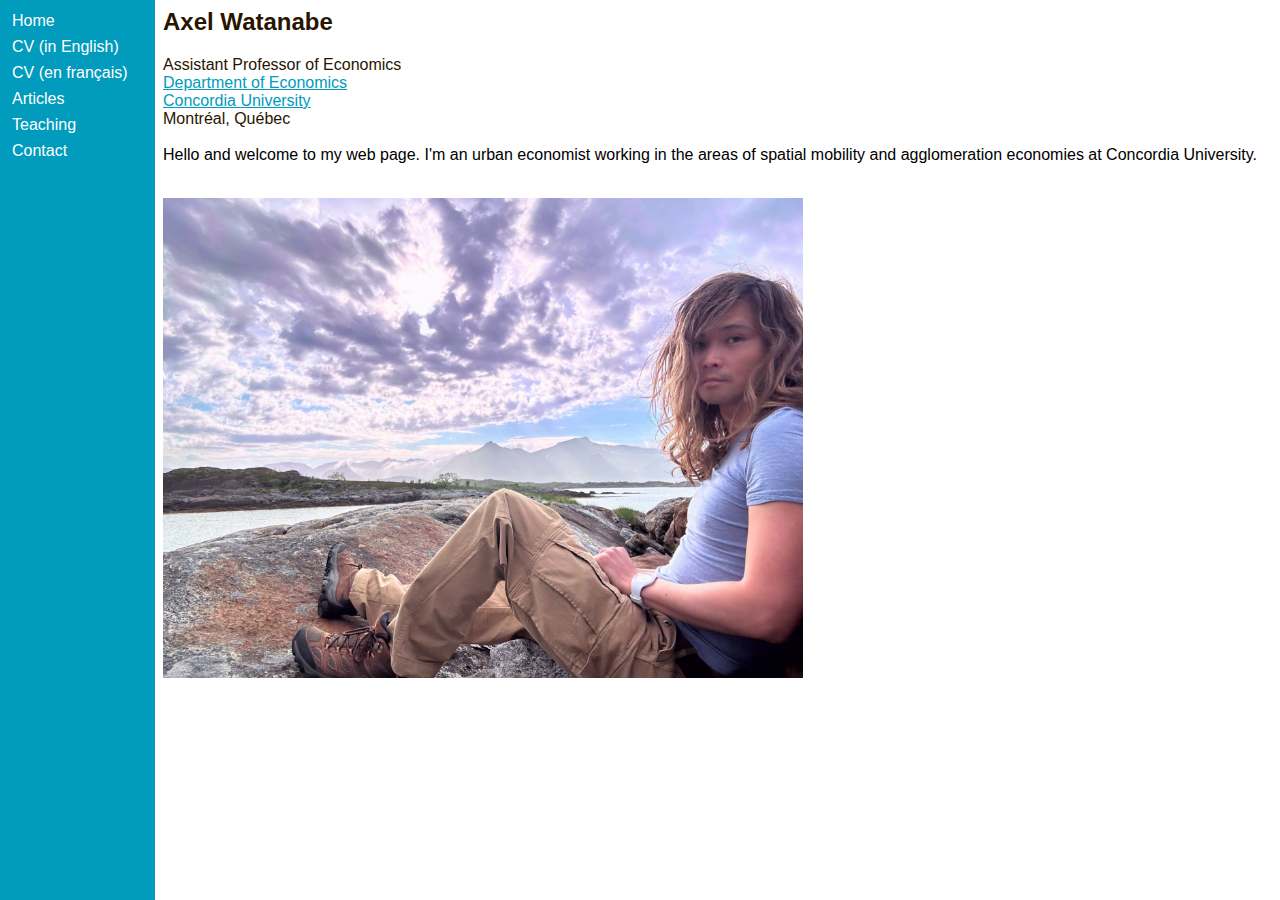
<file: index.html>
<html>
<head><title>Axel Watanabe Home</title></head>
<link rel="stylesheet" type="text/css" href="./styles/body.css">
<frameset cols="155,*" frameborder="0">
<frame src="left.html" name="left">
<frame src="right.html" name="right">
</frameset>

</html>
</file>
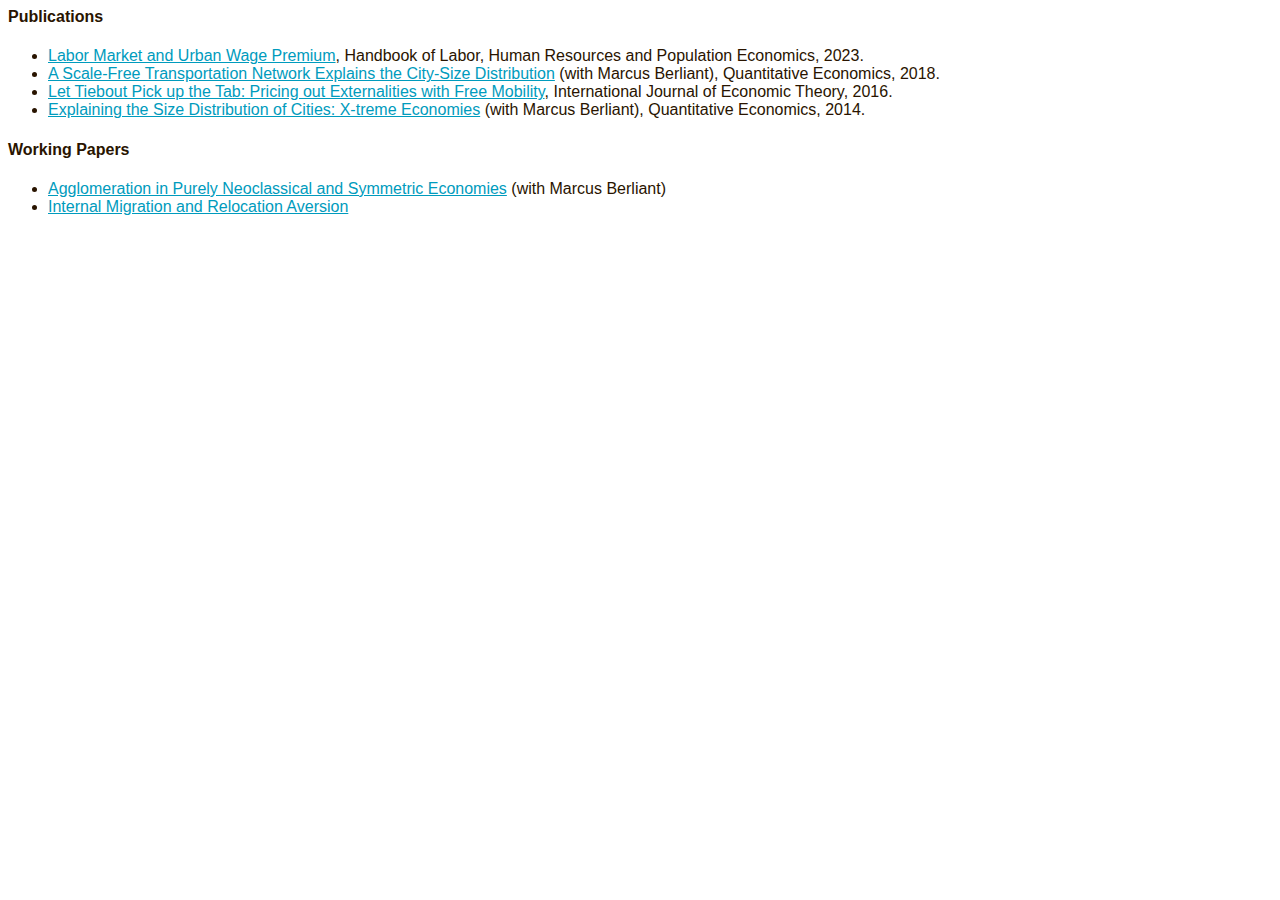
<file: articles.html>
<html>
<head>
<title>Publications</title>
<link rel="stylesheet" type="text/css" href="./styles/body.css">
	
<body>
<h4>Publications</h4>
<ul>
<li class="list2"><a class="orangef" href="https://link.springer.com/referenceworkentry/10.1007/978-3-319-57365-6_415-1" target="_blank">Labor Market and Urban Wage Premium</a>, Handbook of Labor, Human Resources and Population Economics, 2023.
<li class="list2"><a class="orangef" href="https://onlinelibrary.wiley.com/doi/full/10.3982/QE619" target="_blank">A Scale-Free Transportation Network Explains the City-Size Distribution</a> (with Marcus Berliant), Quantitative Economics, 2018. 
<li class="list2"><a class="orangef" href="docs/ext.pdf" target="_blank">Let Tiebout Pick up the Tab: Pricing out Externalities with Free Mobility</a>, International Journal of Economic Theory, 2016.
<li class="list2"><a class="orangef" href="http://qeconomics.org/ojs/index.php/qe/article/view/169" target="_blank">Explaining the Size Distribution of Cities: X-treme Economies</a> (with Marcus Berliant), 
Quantitative Economics, 2014.
</ul>

<h4>Working Papers</h4>
<ul>
<li class = "list2"><a class = "orangef" href = "https://ideas.repec.org/p/pra/mprapa/122263.html" target="_blank">Agglomeration in Purely Neoclassical and Symmetric Economies</a> (with Marcus Berliant)
<li class = "list2"><a class = "orangef" href = "./docs/mig.pdf" target="_blank">Internal Migration and Relocation Aversion</a>
<!--
<li class="list2"><a class="orangef" href="docs/gmp.pdf" target="_blank">A Spatial Production Economy Explains Gross Metropolitan Product</a>
-->
</ul>
</body>
</html>
</file>
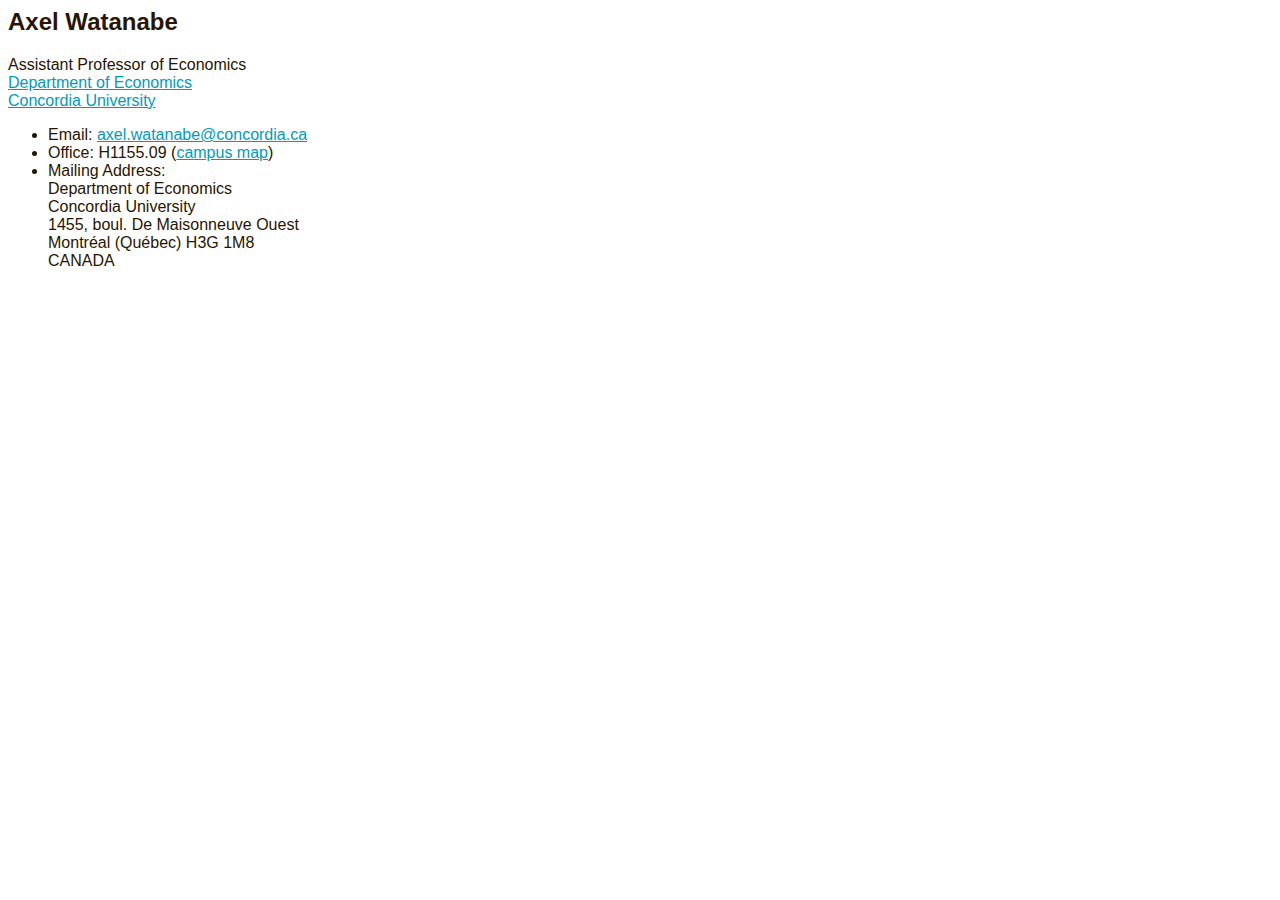
<file: contact.html>
<html>
<head>
<title>Axel Watanabe Contact</title>
<link rel="stylesheet" type="text/css" href="./styles/body.css">
	
<body>
<h2>Axel Watanabe</h2>
<span>Assistant Professor of Economics</span><br>
<a class="orangef" href="https://www.concordia.ca/artsci/economics.html" target="_blank">Department of Economics</a><br>
<a class="orangef" href="https://www.concordia.ca/" target="_blank">Concordia University</a><br>
<p>

<ul>
<!--

-->
<li class="list2">Email: <a class="orangef" href="mailto:axel.watanabe@concordia.ca">axel.watanabe@concordia.ca</a>
<li class="list2">Office: H1155.09 (<a class="orangef" href="https://www.concordia.ca/maps/sgw-campus.html?building=H" target="_blank">campus map</a>)
<li class="list2">Mailing Address: <br>Department of Economics<br>
Concordia University<br>
1455, boul. De Maisonneuve Ouest<br>
Montr&eacute;al (Qu&eacute;bec) H3G 1M8<br>
CANADA<br>
<!--
</ul>
<img src = "docs/cervino_small.jpg" width=640 height=480><br>
<img src = "docs/matterhorn.jpg" width=640 height=480><br>
<sup>@ Matterhorn</sup>
-->

</body>
</html>
</file>
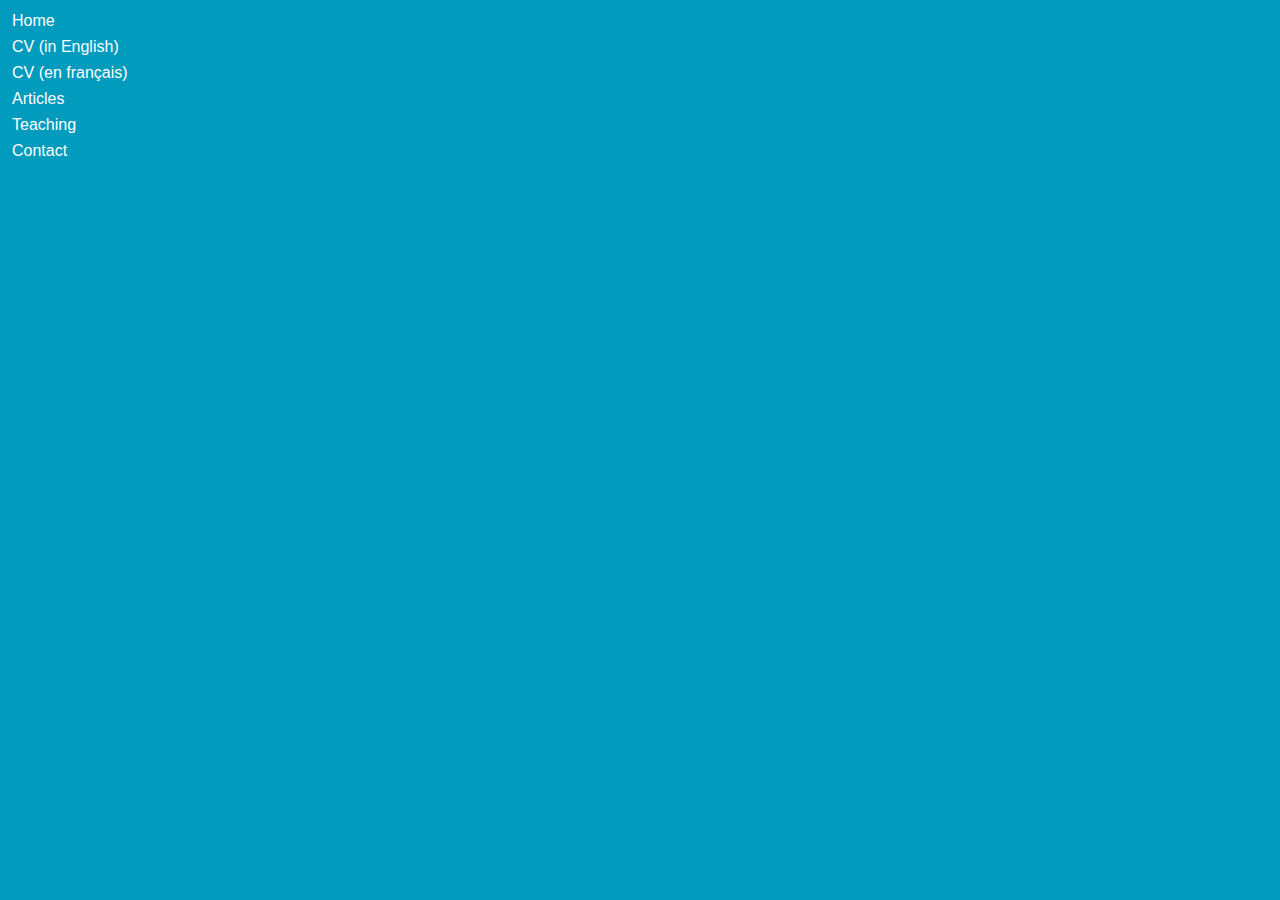
<file: left.html>
<html>
<head>
<title>left</title>
<link rel="stylesheet" type="text/css" href="./styles/bodyleft.css">
	
<body class="left">
	<a class="blanc" href="right.html" target="right">Home</a>
	<a class="blanc" href="./docs/cv23.pdf" target="_blank">CV (in English)</a>
	<a class="blanc" href="./docs/cvfr.pdf" target="_blank">CV (en français)</a>
	<a class="blanc" href="articles.html" target="right">Articles</a>
	<a class="blanc" href="teaching.html" target="right">Teaching</a>
	<a class="blanc" href="contact.html" target="right">Contact</a>
	<!--
	<a class="blanc" href="mailto:watanabe@d.umn.edu">Email</a>
	-->
</body>
</html>
</file>
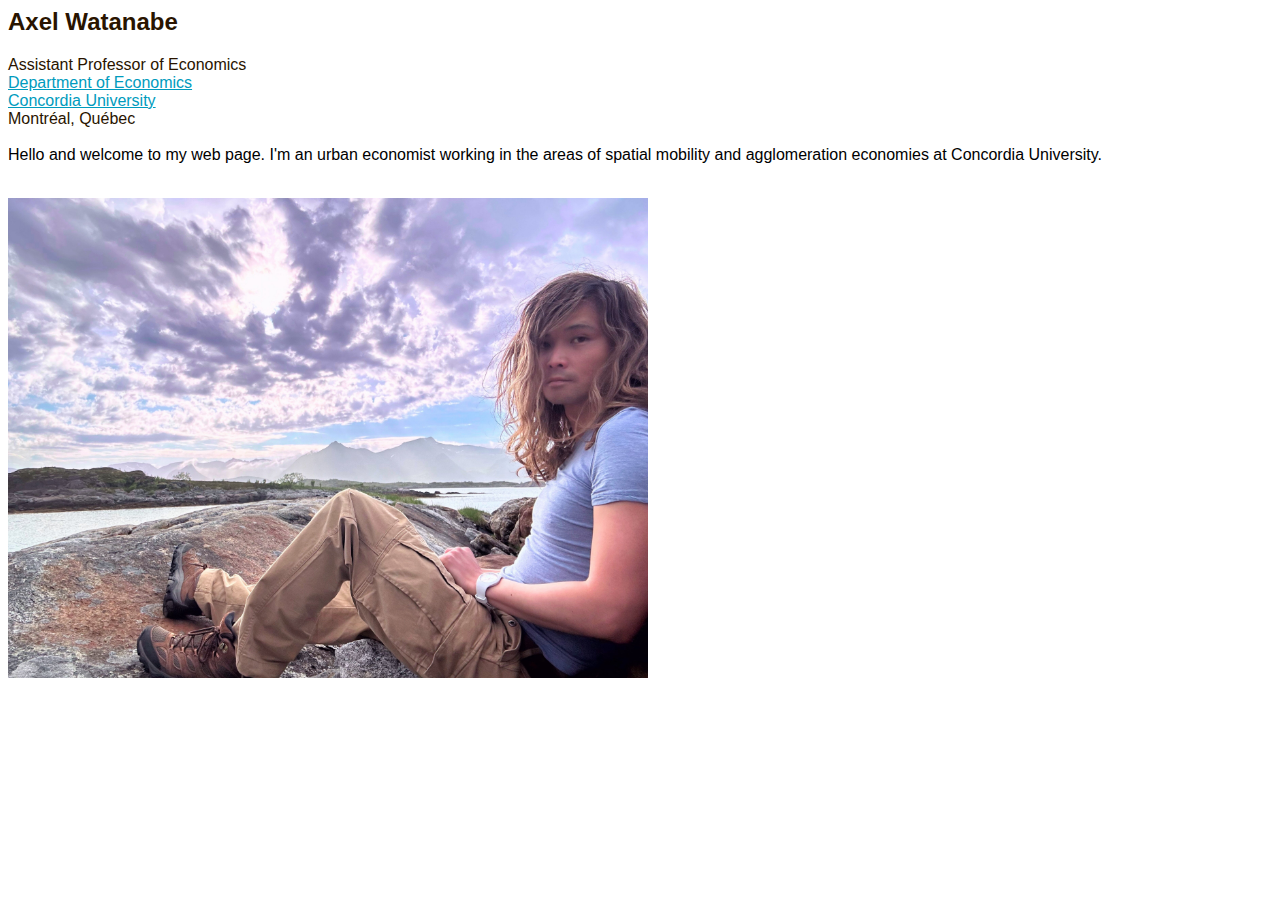
<file: right.html>
<html>
<head>
<title>Axel Watanabe Home</title>
<link rel="stylesheet" type="text/css" href="./styles/body.css">
	
<body>
<h2>Axel Watanabe</h2>
<span>Assistant Professor of Economics</span><br>
<a class="orangef" href="https://www.concordia.ca/artsci/economics.html" target="_parent">Department of Economics</a><br>
<a class="orangef" href="https://www.concordia.ca/" target="_parent">Concordia University</a><br>
<span>Montr&eacute;al, Qu&eacute;bec</span>
<br>
<br>
Hello and welcome to my web page. I'm an urban economist working in the areas of spatial mobility and agglomeration economies at Concordia University. 
<br>
<br>
<p>

<img src = "./docs/svolvaer.jpg" width=640 height=480><br>
<!--
<img src = "docs/cervino.jpg" width=640 height=480><br>
-->

<!--
<img src="docs/b.jpg" height=288 width=384><br>
-->
<!--
<img src="docs/tb.jpg"><br>
<sup>(Picture by Matt Sellers)</sup>
<sup>@ St. Louis Big Band</sup><br>
-->
<!--

<img src = "docs/wetterhorn.jpg" width=640 height=480><br>
<sup><a class = "orangef" href = "https://www.google.com/maps/place/46%C2%B036'04.4%22N+7%C2%B058'00.6%22E/@46.6012194,7.9646335,17z/data=!3m1!4b1!4m5!3m4!1s0x0:0x0!8m2!3d46.6012194!4d7.9668222">Wetterhorn</a>, Switzerland</sup>
<br>
<br>

<img src = "docs/MontBlanc.jpg" width=640 height=480><br>
<sup>The day <a class = "orangef" href = "https://www.google.com/maps/place/45%C2%B053'13.7%22N+6%C2%B044'58.8%22E/@45.8871472,6.7474752,17z/data=!3m1!4b1!4m5!3m4!1s0x0:0x0!8m2!3d45.8871472!4d6.7496639?q=loc:45.8871472,6.7496639">Mont Blanc</a> became
mon Blanc (a French pun intended).</sup>
-->

<!--
&nbsp;
<img src = "docs/innsbruck.jpg" width=360 height=480><br>
<sup>Sipping gl&uuml;hwein at Chrsitmas Market in <a class = "orangef" href = "https://goo.gl/maps/R1T5XFCygvn">Innsbruck</a>, Austria</sup>
-->
</body>
</html>
</file>
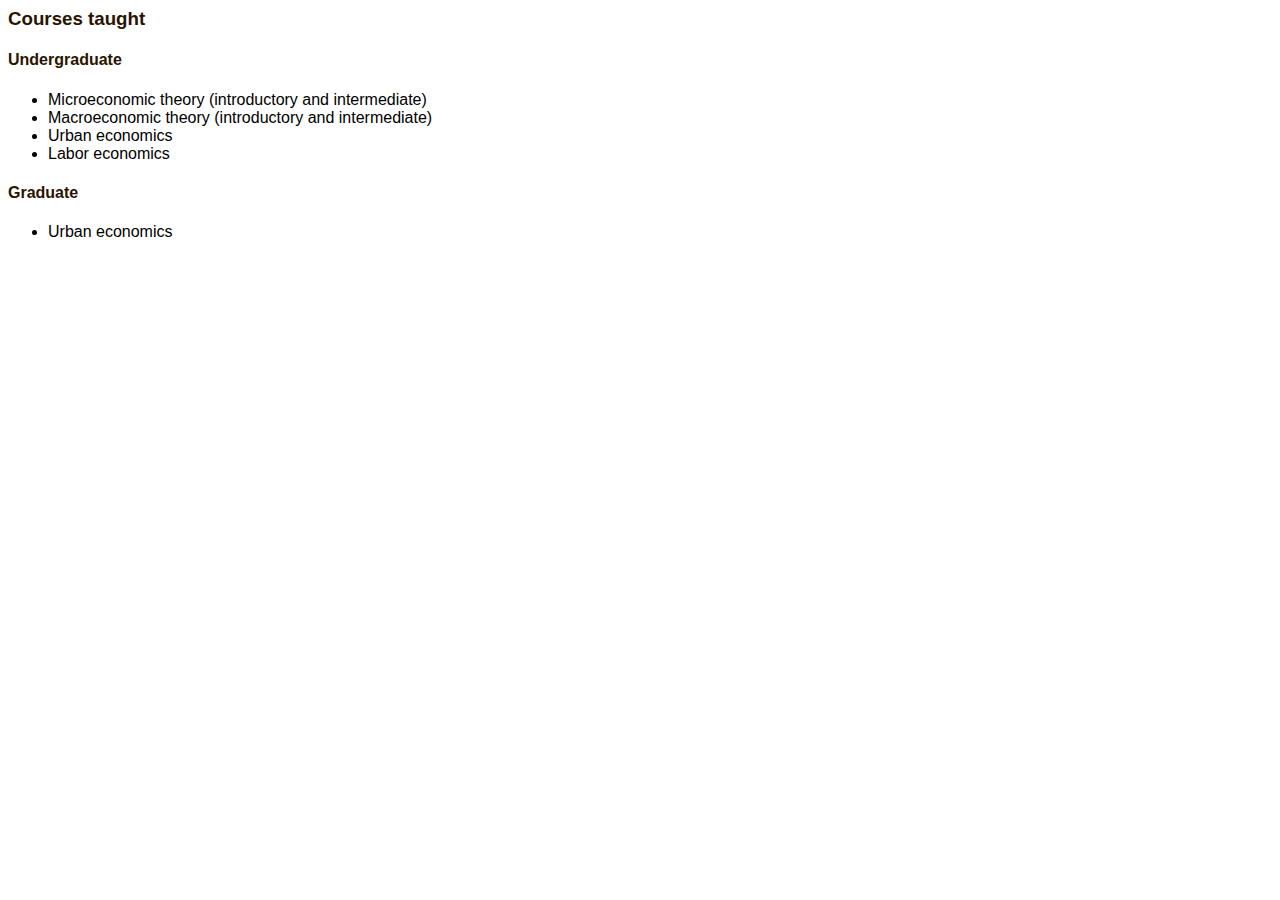
<file: teaching.html>
<html>
<head>
<title>Teaching</title>
<link rel="stylesheet" type="text/css" href="./styles/body.css">
	
<body>

<h3>Courses taught</h3>
<h4>Undergraduate</h4>
<ul>
	<li>Microeconomic theory (introductory and intermediate)
	<li>Macroeconomic theory (introductory and intermediate)
	<li>Urban economics
	<li>Labor economics
</ul>
<h4>Graduate</h4>
<ul>
	<li>Urban economics
</ul>
	


<!--
<h4 class = "rouge"><a class="rouge" href="http://www.concordia.ca" targe="_parent">Concordia University</h4>
<ul>
<li class="listr"><a class="rouge" href="econ695wn20/index.html" target="_parent">Econ 695: Urban Economics (Winter 2020)</a>
<li class="listr"><a class="rouge" href="econ493fl19/index.html" target="_parent">Econ 493/594: Urban Economics (Fall 2019)</a>
<li class="listr"><a class="rouge" href="econ695wn19/index.html" target="_parent">Econ 695: Urban Economics (Winter 2019)</a>
<li class="listr"><a class="rouge" href="econ303wn19/index.html" target="_parent">Econ 303: Intermediate Macroeconomic Theory (Winter 2019)</a>
</ul>

<h4 class="azukinezu"><a class="azukinezu" href="http://www.lamar.edu" targe="_parent">Lamar University</a></h4>
<ul>
<li class="listazukinezu"><a class="azukinezu" href="https://luonline.blackboard.com/" target="_parent">Econ 1301-48F: Introductory Economics Online (Fall 2018)</a>
<li class="listazukinezu"><a class="azukinezu" href="https://luonline.blackboard.com/" target="_parent">Econ 2302-48F: Introductory Microeconomics Online (Fall 2018)</a>
<li class="listazukinezu"><a class="azukinezu" href="https://luonline.blackboard.com/" target="_parent">Econ 2301-48F: Introductory Macroeconomics Online (Fall 2018)</a>
</ul>
<ul>
<li class="listazukinezu"><a class="azukinezu" href="https://luonline.blackboard.com/" target="_parent">Econ 2302-48F: Introductory Microeconomics Online (Spring 2018)</a>
<li class="listazukinezu"><a class="azukinezu" href="econ3340sp18/index.html" target="_parent">Econ 3340: Intermediate Macroeconomics (Spring 2018)</a>
<li class="listazukinezu"><a class="azukinezu" href="https://luonline.blackboard.com/" target="_parent">Econ 5300-1B, -48F: Foundations of Economics Online (Spring 2018)</a>
</ul>
<ul>
<li class="listazukinezu"><a class="azukinezu" href="https://luonline.blackboard.com/" target="_parent">Econ 2302-48F: Introductory Microeconomics Online (Fall 2017)</a>
<li class="listazukinezu"><a class="azukinezu" href="econ1301fl17/index.html" target="_parent">Econ 1301: Introductory Economics (Fall 2017)</a>
<li class="listazukinezu"><a class="azukinezu" href="econ3340fl17/index.html" target="_parent">Econ 3340: Intermediate Macroeconomics (Fall 2017)</a>
</ul>
<ul>
<li class="listazukinezu"><a class="azukinezu" href="econ2302su17/index.html" target="_parent">Econ 2302: Introductory Microeconomics (Summer 2017)</a>
<li class="listazukinezu"><a class="azukinezu" href="econ3340su17/index.html" target="_parent">Econ 3340: Intermediate Macroeconomics (Summer 2017)</a>
</ul>
<ul>
<li class="listazukinezu"><a class="azukinezu" href="https://luonline.blackboard.com/" target="_parent">Econ 2301-48F: Introductory Macroeconomics Online (Spring 2017)</a>
<li class="listazukinezu"><a class="azukinezu" href="econ2302sp17/index.html" target="_parent">Econ 2302: Introductory Microeconomics (Spring 2017)</a>
<li class="listazukinezu"><a class="azukinezu" href="econ3340sp17/index.html" target="_parent">Econ 3340: Intermediate Macroeconomics (Spring 2017)</a>
</ul>
<ul>
<li class="listazukinezu"><a class="azukinezu" href="https://luonline.blackboard.com/" target="_parent">Econ 2301-48F: Introductory Macroeconomics Online (Fall 2016)</a>
<li class="listazukinezu"><a class="azukinezu" href="https://luonline.blackboard.com/" target="_parent">Econ 2302-48F: Introductory Microeconomics Online (Fall 2016)</a>
<li class="listazukinezu"><a class="azukinezu" href="econ3340fl16/index.html" target="_parent">Econ 3340: Intermediate Macroeconomics (Fall 2016)</a>
</ul>
<ul>
<li class="listazukinezu"><a class="azukinezu" href="econ1301su16/index.html" target="_parent">Econ 1301: Introductory Macroeconomics (Summer 2016)</a>
<li class="listazukinezu"><a class="azukinezu" href="econ3340su16/index.html" target="_parent">Econ 3340: Intermediate Macroeconomics (Summer 2016)</a>
</ul>
<ul>
<li class="listazukinezu"><a class="azukinezu" href="econ2301sp16/index.html" target="_parent">Econ 2301: Introductory Macroeconomics (Spring 2016)</a>
<li class="listazukinezu"><a class="azukinezu" href="https://luonline.blackboard.com/" target="_parent">Econ 2301-48F: Introductory Macroeconomics Online (Spring 2016)</a>
<li class="listazukinezu"><a class="azukinezu" href="https://luonline.blackboard.com/" target="_parent">Econ 2302-48F: Introductory Microeconomics Online (Spring 2016)</a>
<li class="listazukinezu"><a class="azukinezu" href="econ3340sp16/index.html" target="_parent">Econ 3340: Intermediate Macroeconomics (Spring 2016)</a>
</ul>
<ul>
<li class="listazukinezu"><a class="azukinezu" href="https://luonline.blackboard.com/" target="_parent">Econ 2301-48F: Introductory Macroeconomics Online (Fall 2015)</a>
<li class="listazukinezu"><a class="azukinezu" href="https://luonline.blackboard.com/" target="_parent">Econ 2302-48F: Introductory Microeconomics Online (Fall 2015)</a>
<li class="listazukinezu"><a class="azukinezu" href="econ3340fl15/index.html" target="_parent">Econ 3340: Intermediate Macroeconomics (Fall 2015)</a>
</ul>
<ul>
<li class="listazukinezu"><a class="azukinezu" href="econ1301su15/index.html" target="_parent">Econ 1301: Introductory Macroeconomics (Summer 2015)</a>
<li class="listazukinezu"><a class="azukinezu" href="econ3340su15/index.html" target="_parent">Econ 3340: Intermediate Macroeconomics (Summer 2015)</a>
</ul>
<ul>
<li class="listazukinezu"><a class="azukinezu" href="econ2301sp15/index.html" target="_parent">Econ 2301: Introductory Macroeconomics (Spring 2015)</a>
<li class="listazukinezu"><a class="azukinezu" href="econ2301onlinesp15/index.html" target="_parent">Econ 2301-48F: Introductory Macroeconomics Online (Spring 2015)</a>
<li class="listazukinezu"><a class="azukinezu" href="econ3340sp15/index.html" target="_parent">Econ 3340: Intermediate Macroeconomics (Spring 2015)</a>
</ul>
<ul>
<li class="listazukinezu"><a class="azukinezu" href="https://luonline.blackboard.com/" target="_parent">Econ 2301: Introductory Macroeconomics (Fall 2014)</a>
<li class="listazukinezu"><a class="azukinezu" href="https://luonline.blackboard.com/" target="_parent">Econ 2302-48F: Introductory Microeconomics Online (Fall 2014)</a>
<li class="listazukinezu"><a class="azukinezu" href="https://luonline.blackboard.com/" target="_parent">Econ 3340: Intermediate Macroeconomics (Fall 2014)</a>
</ul>
<ul>
<li class="listazukinezu"><a class="azukinezu" href="https://luonline.blackboard.com/" target="_parent">Econ 2301: Introductory Macroeconomics (Spring 2014)</a>
<li class="listazukinezu"><a class="azukinezu" href="https://luonline.blackboard.com/" target="_parent">Econ 2301-48F: Introductory Macroeconomics Online (Spring 2014)</a>
<li class="listazukinezu"><a class="azukinezu" href="https://luonline.blackboard.com/" target="_parent">Econ 3340: Intermediate Macroeconomics (Spring 2014)</a>
</ul>
<ul>
<li class="listazukinezu"><a class="azukinezu" href="https://luonline.blackboard.com/" target="_parent">Econ 2301: Introductory Macroeconomics (Fall 2013)</a>
<li class="listazukinezu"><a class="azukinezu" href="https://luonline.blackboard.com/" target="_parent">Econ 2302-48F: Introductory Microeconomics Online (Fall 2013)</a>
<li class="listazukinezu"><a class="azukinezu" href="https://luonline.blackboard.com/" target="_parent">Econ 3340: Intermediate Macroeconomics (Fall 2013)</a>


</ul>
<h4 class="vert"><a class="vert" href="http://d.umn.edu" target="_parent">University of Minnesota Duluth</a></h4>
<ul>
<li class="listv"><a class="vert" href="econ1023sp13/index.html" target="_parent">Econ 1023: Principles of Economics: Micro (Spring 2013)</a>
<li class="listv"><a class="vert" href="econ3023sp13/index.html" target="_parent">Econ 3023: Microeconomics Analysis (Spring 2013)</a>
</ul>
<ul>
<li class="listv"><a class="vert" href="econ3023fl12/index.html" target="_parent">Econ 3023: Microeconomics Analysis (Fall 2012)</a>
<li class="listv"><a class="vert" href="econ3821fl12/index.html" target="_parent">Econ 3821: Labor Economics (Fall 2012)</a>
<li class="listv"><a class="vert" href="econ4935fl12/index.html" target="_parent">Econ 4935: Urban Economics (Fall 2012)</a>
</ul>

<h4 class="bfonce"><a class="bfonce" href="http://wustl.edu" target="_parent">Washington University in St. Louis</a></h4>
<ul>
<li class="listb"><a class="bfonce" href="econ460su12/index.html" target="_parent">Econ 460: Urban Economics (Summer 2012)</a>
<li class="listb"><a class="bfonce" href="econ460sp12/index.html" target="_parent">Econ 460: Urban Economics (Spring 2012)</a>
<li class="listb"><a class="bfonce" href="econ101su11/index.html" target="_parent">Econ 1011: Introduction to Microeconomics (Summer 2011)</a>
<li class="listb"><a class="bfonce" href="econ460sp11/index.html" target="_parent">Econ 460: Urban Economics (Spring 2011)</a>
<li class="listb"><a class="bfonce" href="econ460su10/index.html" target="_parent">Econ 4601: Urban & Regional Economics (Summer 2010)</a>
<li class="listb"><a class="bfonce" href="econ401su09/index.html" target="_parent">Econ 401: Price Theory (Summer 2009)</a>
<li class="listb"><span class="texteb">Econ 401: Price Theory (Summer 2008)</span>
<li class="listb"><span class="texteb">Econ 103B: Introduction to Political Economy: Microeconomics (Summer 2007)</span>
</ul>


<img src = "docs/matterhorn.jpg" width=640 height=480><br>

<img src="docs/tb.jpg"><br>
<sup>@ St. Louis Big Band</sup>

<sup>@ Hviezdoslav Square, Bratislava, Slovakia</sup>
-->

</body>
</html>
</file>
<file: styles/body.css>
h1, h2, h3, h4, h5 {color: #291400; font-family:"Candara", "Arial";}

h2.vert {color: #009BBD}
h3.rouge {color: #E62671}
h3.orange {color: #FFCC00}
h3.vert {color: #009BBD}
h3.bfonce {color: #6600FF}
h3.maroon {color: #AD002D}
h3.azukinezu {color: #715454}

h4.rouge {color: #E62671}
h4.orange {color: #FFCC00}
h4.vert {color: #009BBD}
h4.bfonce {color: #6600FF}
h4.maroon {color: #AD002D}

body {font-family: "Candara", "Arial"}

body.left {
	font-family: "Candara", "Arial";
	background-color: #009BBD;
	overflow: hidden;
	}

body.leftDark {
	font-family: "Candara", "Arial";
	background-color: #005672;
	overflow: hidden;
	}
	
	body.econ303 {
	font-family: "Candara", "Arial";
	background-image: url("http://axelw.altervista.org/econ303wn19/econ303logo.png");
    background-repeat: no-repeat;
    background-position: right top;
    background-size: 100px 100px}

body.econ3340 {
	font-family: "Candara", "Arial";
	background-image: url("http://hwatanabe.altervista.org/econ3340su17/econ3340logo.png");
    background-repeat: no-repeat;
    background-position: right top;}
    
body.econ2302 {
	font-family: "Candara", "Arial";
	background-image: url("http://hwatanabe.altervista.org/econ2302su17/econ2302logo.png");
    background-repeat: no-repeat;
    background-position: right top;}
    
body.econ1301 {
	font-family: "Candara", "Arial";
	background-image: url("http://hwatanabe.altervista.org/econ1301fl17/econ1301logo.png");
    background-repeat: no-repeat;
    background-position: right top;}
    
	body.econ695 {
	font-family: "Candara", "Arial";
	background-image: url("http://axelw.altervista.org/econ695wn19/econ695logo.png");
    background-repeat: no-repeat;
    background-position: right top;
    background-size: 100px 100px}
    
    body.econ493 {
	font-family: "Candara", "Arial";
	background-image: url("http://axelw.altervista.org/econ493fl19/econ493logo.png");
    background-repeat: no-repeat;
    background-position: right top;
    background-size: 100px 100px}
    
    
    
table, td, th { border: 1px solid; border-collapse: collapse; border-spacing: 10px 3px; rules: rows; bordercolor:#291400}
a, span { font-family:"Candara", "Arial"; margin:0px; background-color:#ffffff; color:#291400; border:0px #ffffff solid; text-decoration:none;}

span.orangef{ color: #009BBD; }

a:hover { border:0px #ff6600 solid; background-color:#009BBD; color:#ffffff; }

a.bfonce{ font-family:"Candara", "Arial"; margin:0px; background-color:#ffffff; color:#6600FF; border:0px #ffffff solid; text-decoration:none;}
a.bfonce:hover { border:0px #ff6600 solid; background-color:#6600ff; color:#ffffff; }

a.rouge{ font-family:"Candara", "Arial"; margin:0px; background-color:#ffffff; color:#E62671; border:0px #ffffff solid; text-decoration:none;}
a.rouge:hover{ border:0px #ff6600 solid; background-color: #E62671; color:#ffffff}

a.vert{ font-family:"Candara", "Arial"; margin:0px; background-color:#ffffff; color:#005672; border:0px #ffffff solid; text-decoration:none;}
a.vert:hover{ border:0px #ff6600 solid; background-color: #005672; color:#ffffff}

a.orange{ font-family:"Candara", "Arial"; margin:0px; background-color:#ffffff; color:#FFCC00; border:0px #ffffff solid; text-decoration:none;}
a.orange:hover{ border:0px #ff6600 solid; background-color: #FFCC00; color:#ffffff}

a.orangef{ font-family:"Candara", "Arial"; margin:0px; background-color:#ffffff; color:#009BBD; border:0px #ffffff solid; text-decoration:underline;}
a.orangef:hover{ border:0px #ff6600 solid; background-color: #009BBD; color:#ffffff}

a.blanc { font-family:"Candara", "Arial"; margin:0px; padding:4px; display:block; background-color:#009BBD; color:#ffffff; border:0px #291400 solid;
width:142px; height:18px; font-size:12pt; line-height:18px; text-decoration:none;}
a.blanc:hover{ border:0px #ff6600 solid; background-color: #ffffff; color:#009BBD;}

a.azukinezu{ font-family:"Candara", "Arial"; margin:0px; background-color:#ffffff; color:#715454; border:0px #ffffff solid; text-decoration:none;}
a.azukinezu:hover{ border:0px #ff6600 solid; background-color: #715454; color:#ffffff}

LI.list2 {list-style: disc outside; color:#291400}
LI.listcirc {list-style: circle outside; color:#291400}
LI.listwide {list-style: disc outside; color: #291400; margin: 8pt 0}
LI.listb {list-style: disc outside; color:#6600FF}
LI.listr {list-style: disc outside; color:#E62671}
LI.listv {list-style: disc outside; color:#291400}
LI.listo {list-style: disc outside; color:#FFCC00}
LI.listazukinezu {list-style: disc outside; color:#715454}

DT.listwide {color: #291400; margin: 8pt 0}

ol{ color:#291400 }

.textenoir {color: black}
.textebfonce {color:#6600FF}
.texterouge{color:#E62671}
</file>
<file: styles/bodyleft.css>
h1, h2, h3, h4, h5 {color: #6633FF}

body {
	font-family: "Candara", "Arial";
	background-color: #009BBD;
	overflow: hidden;
	}
	
body.econ3340left {
	font-family: "Candara", "Arial";
	background-color: #009BBD;
	overflow: hidden;	
	background-image: url("http://hwatanabe.altervista.org/econ3340su17/econ3340logo.png");
    background-repeat: no-repeat;
    background-position: left bottom;
	}
	
body.econ2302left {
	font-family: "Candara", "Arial";
	background-color: #009BBD;
	overflow: hidden;	
	background-image: url("http://hwatanabe.altervista.org/econ2302su17/econ2302logo.png");
    background-repeat: no-repeat;
    background-position: left bottom;
	}

body.econ1301left {
	font-family: "Candara", "Arial";
	background-color: #009BBD;
	overflow: hidden;	
	background-image: url("http://hwatanabe.altervista.org/econ1301fl17/econ1301logo.png");
    background-repeat: no-repeat;
    background-position: left bottom;
	}
	
body.econ493left {
	font-family: "Candara", "Arial";
	background-color: #009BBD;
	overflow: hidden;	
	background-image: url("http://hwatanabe.altervista.org/econ493fl19/econ493logo.png");
    background-repeat: no-repeat;
    background-position: left bottom;
	}
	
table, td, th { border: 1px solid; border-collapse: collapse; border-spacing: 10px 3px; rules: rows; bordercolor:#6633FF}
a, span { font-family:"Candara", "Arial"; margin:0px; padding:4px; display:block; background-color:#009BBD; color:#ffffff; border:0px #6633FF solid;
width:500px; height:18px; font-size:12pt; line-height:18px; text-decoration:none;}
a:hover { border:0px #ff6600 solid; color:#009BBD; background-color:#ffffff; }
</file>
